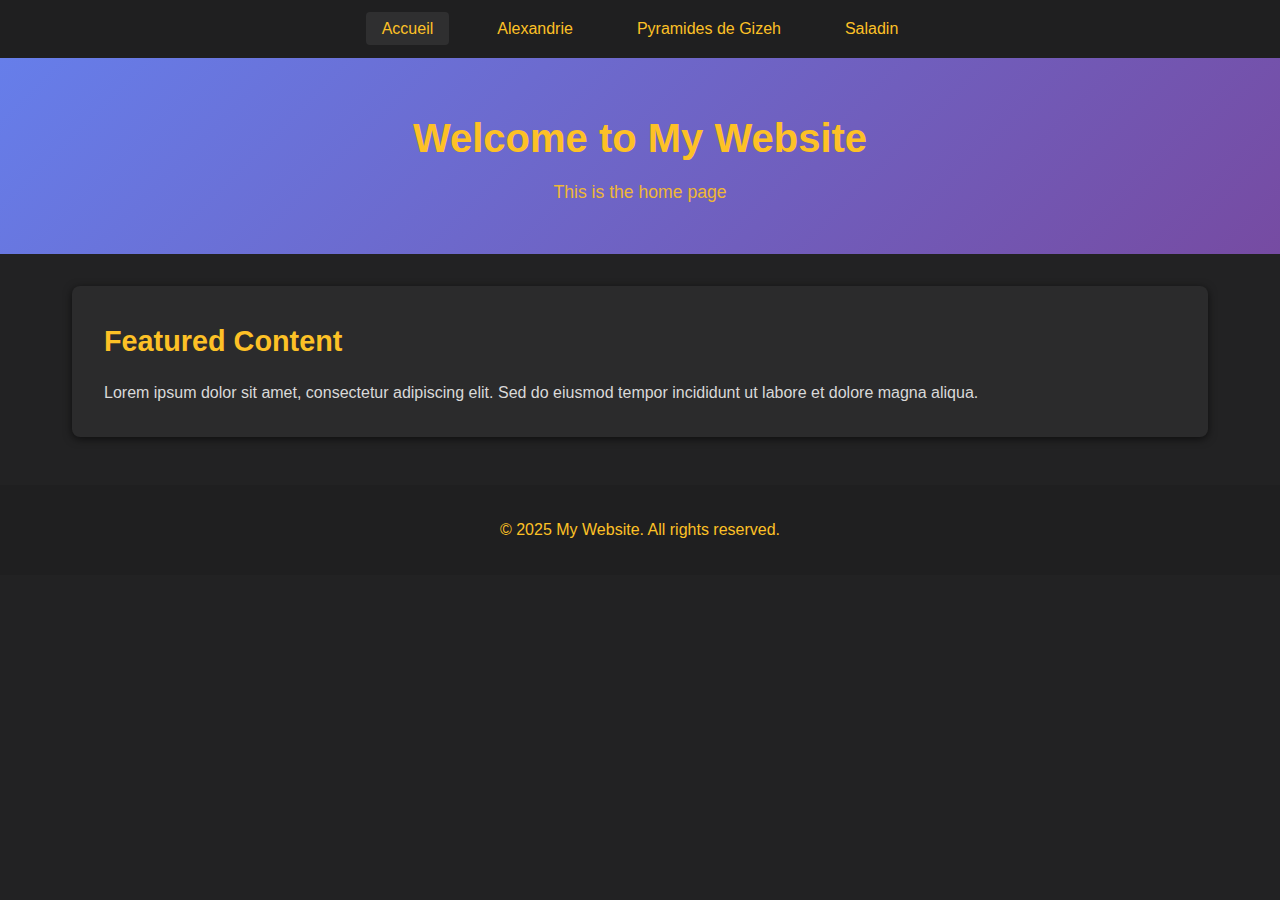
<file: recueil_des_besoins/index.html>
<!DOCTYPE html>
<html lang="en">
<head>
    <meta charset="UTF-8">
    <meta name="viewport" content="width=device-width, initial-scale=1.0">
    <title>Home - My Website</title>
    <link rel="stylesheet" href="styles.css">
</head>
<body>
    <nav>
        <ul>
            <li><a href="index.html" class="active">Accueil</a></li>
            <li><a href="alexandrie.html">Alexandrie</a></li>
            <li><a href="gizeh.html">Pyramides de Gizeh</a></li>
            <li><a href="saladin.html">Saladin</a></li>
        </ul>
    </nav>

    <header>
        <h1>Welcome to My Website</h1>
        <p>This is the home page</p>
    </header>

    <main>
        <section>
            <h2>Featured Content</h2>
            <p>Lorem ipsum dolor sit amet, consectetur adipiscing elit. Sed do eiusmod tempor incididunt ut labore et dolore magna aliqua.</p>
        </section>
    </main>

    <footer>
        <p>&copy; 2025 My Website. All rights reserved.</p>
    </footer>
</body>
</html>
</file>
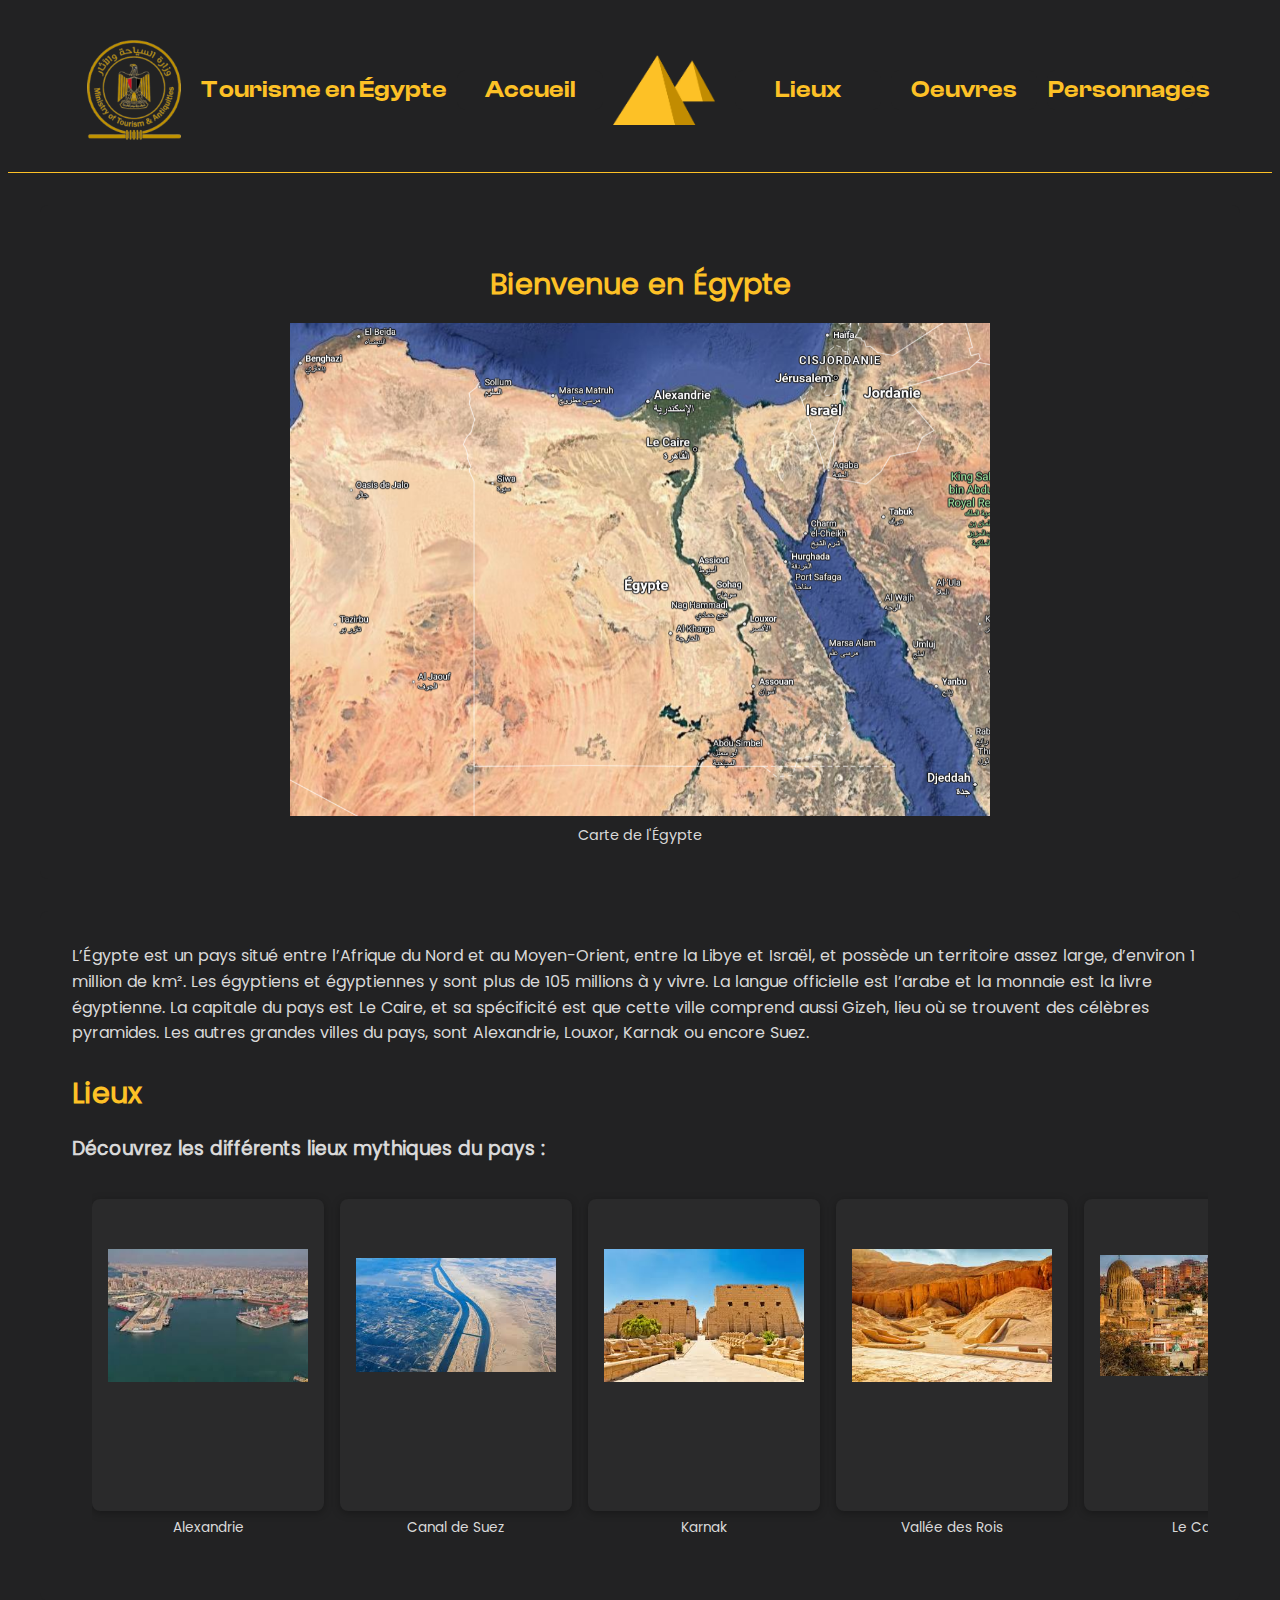
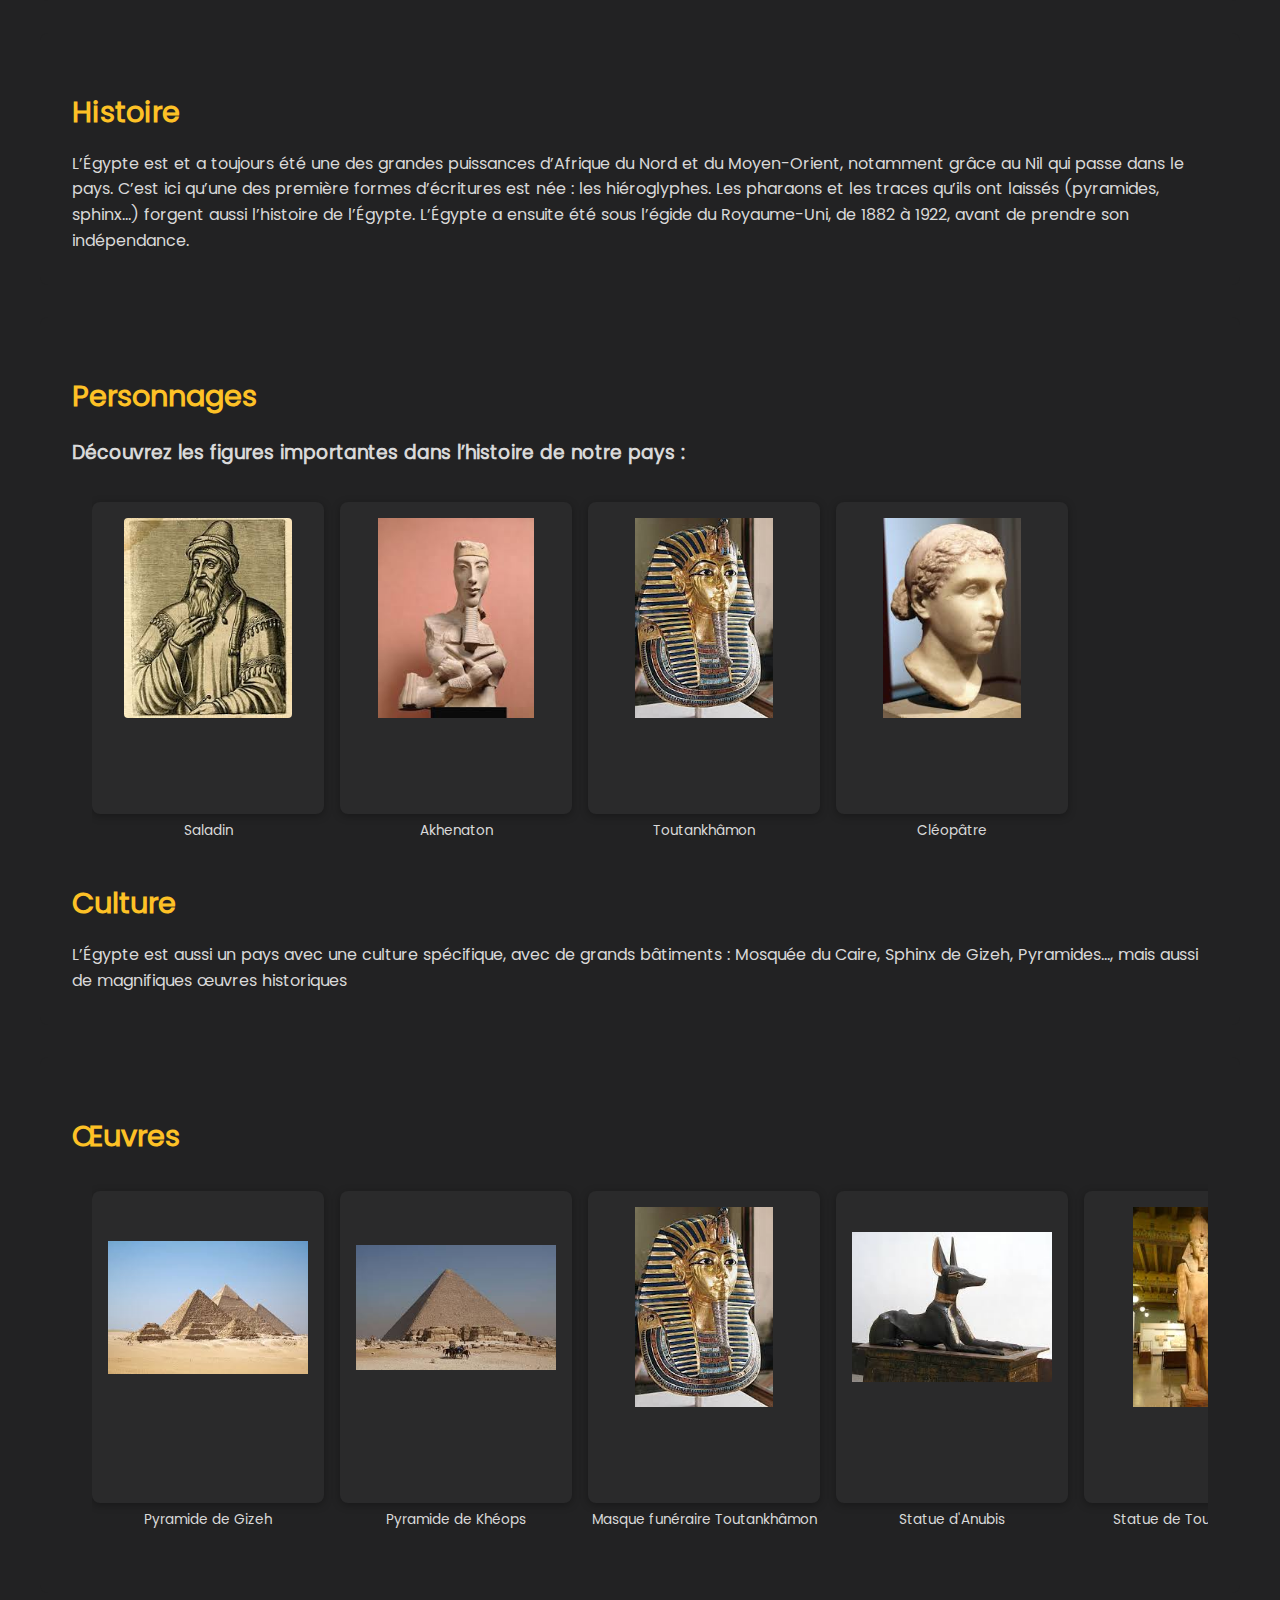
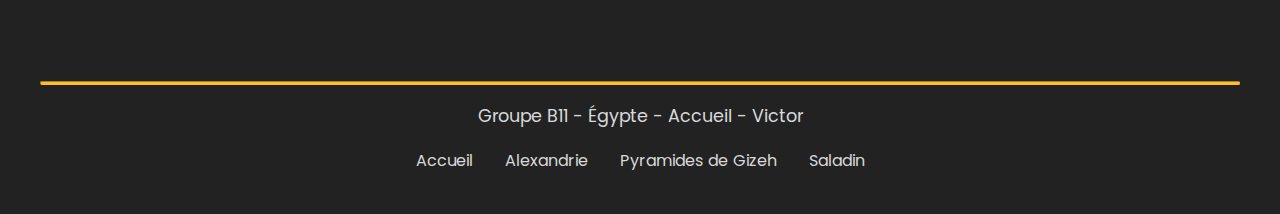
<file: BUT1/recueil_des_besoins/index.html>
<!DOCTYPE html>
<html lang="en">
<head>
    <meta charset="UTF-8">
    <meta name="viewport" content="width=device-width, initial-scale=1.0">
    <title>Tourisme en Égypte</title>
    <link rel="stylesheet" href="style.css">
    <link rel="icon" href="images/Flags-Egypt-Flag.ico" type="image/x-icon">
</head>
<body>
    <header>
        <nav>
            <ul>
                <img src="images/ministere.png">
                <li>Tourisme en Égypte</li>
                <li><a href="#">Accueil</a></li>
                <img src="/BUT1/recueil_des_besoins/images/pyramides.png">
                <li><a href="alexandrie.html">Lieux</a>
                    <ul>
                        <li><a href="alexandrie.html">Alexandrie</a></li>
                    </ul>
                </li>
                <li><a href="#">Oeuvres</a>
                    <ul>
                        <li><a href="gizeh.html">Pyramides de Gizeh</a></li>
                    </ul>
                </li>
                <li><a href="#">Personnages</a>
                    <ul>
                        <li><a href="saladin.html">Saladin</a></li>
                    </ul>
                </li>
            </ul>
        </nav>
    </header> 

    <main>
        <section id="index">
            <h2>Bienvenue en Égypte</h2>
            <figure>
                <img src="images/carteegypte.png" alt="Image de l'Égypte" height="300px" width="400px">
                <figcaption>Carte de l'Égypte</figcaption>
            </figure>
        </section>

        <section id="lieux">
            L’Égypte est un pays situé entre l’Afrique du Nord et au Moyen-Orient, entre la Libye et Israël, et possède un territoire assez large, d’environ 1 million de km². Les égyptiens et égyptiennes y sont plus de 105 millions à y vivre. La langue officielle est l’arabe et la monnaie est la livre égyptienne. 
            La capitale du pays est Le Caire, et sa spécificité est que cette ville comprend aussi Gizeh, lieu où se trouvent des célèbres pyramides. Les autres grandes villes du pays, sont Alexandrie, Louxor, Karnak ou encore Suez.  
            <h2>Lieux</h2>
            <h3>Découvrez les différents lieux mythiques du pays : </h3>
            <ul>
                <li>
                    <figure><a href="alexandrie.html"><img src="images/port.jpg"></a></figure>
                    <figcaption>Alexandrie</figcaption>
                </li>
                <li>
                    <figure><img src="images/canalsuez.jpeg"></figure>
                    <figcaption>Canal de Suez</figcaption>
                </li>
                <li>
                    <figure><img src="images/karnak.jpeg"></figure>
                    <figcaption>Karnak</figcaption>
                </li>
                <li>
                    <figure><img src="images/valleerois.jpeg"></figure>
                    <figcaption>Vallée des Rois</figcaption>
                </li>
                <li>
                    <figure><img src="images/lecaire.jpeg"></figure>
                    <figcaption>Le Caire</figcaption>
                </li>
                <li>
                    <figure><img src="images/louxor.jpeg"></figure>
                    <figcaption>Louxor</figcaption>
                </li>
                <li>
                    <figure><img src="images/sinai.jpeg"></figure>
                    <figcaption>Le mont Sinaï</figcaption>
                </li>
                <li>
                    <figure><img src="images/abousimbel.jpeg"></figure>
                    <figcaption>Abou Simbel</figcaption>
                </li>
                <li>
                    <figure><img src="images/mosqueeali.jpeg"></figure>
                    <figcaption>Mosquée Mohammed Ali</figcaption>
                </li>
                <li>
                    <figure><img src="images/nil.jpeg"></figure>
                    <figcaption>Nil</figcaption>
                </li>
            </ul>
        </section>

        <section id="histoire">
        <h2>Histoire</h2>
        L’Égypte est et a toujours été une des grandes puissances d’Afrique du Nord et du Moyen-Orient, notamment grâce au Nil qui passe dans le pays. C’est ici qu’une des première formes d’écritures est née : les hiéroglyphes. Les pharaons et les traces qu’ils ont laissés (pyramides, sphinx...) forgent aussi l’histoire de l’Égypte. 
        L’Égypte a ensuite été sous l’égide du Royaume-Uni, de 1882 à 1922, avant de prendre son indépendance. 
        </section>

        <section id="personnages">
            <h2>Personnages</h2>
            <h3>Découvrez les figures importantes dans l’histoire de notre pays : </h3>
            <ul>
                <li>
                    <figure><a href="saladin.html"><img src="images/saladin.jpg"></a></figure>
                    <figcaption>Saladin</figcaption>
                </li>
                <li>
                    <figure><img src="images/akhenaton.jpeg"></figure>
                    <figcaption>Akhenaton</figcaption>
                </li>
                <li>
                    <figure><img src="images/masquetoutankhamon.jpeg"></figure>
                    <figcaption>Toutankhâmon</figcaption>
                </li>
                <li>
                    <figure><img src="images/cleopatre.jpeg"></figure>
                    <figcaption>Cléopâtre</figcaption>
                </li>
            </ul>
            <h2>Culture</h2>
            L’Égypte est aussi un pays avec une culture spécifique, avec de grands bâtiments : Mosquée du Caire, Sphinx de Gizeh, Pyramides..., mais aussi de magnifiques œuvres historiques 
        </section>
        
        <section id="oeuvres">
            <h2>Œuvres</h2> 
            <ul>
                <li>
                    <figure><a href="gizeh.html"><img src="images/gizeh.jpeg"></a></figure>
                    <figcaption>Pyramide de Gizeh</figcaption>
                </li>
                <li>
                    <figure><img src="images/kheops.jpeg"></figure>
                    <figcaption>Pyramide de Khéops</figcaption>
                </li>
                <li>
                    <figure><img src="images/masquetoutankhamon.jpeg"></figure>
                    <figcaption>Masque funéraire Toutankhâmon</figcaption>
                </li>
                <li>
                    <figure><img src="images/anubis.jpeg"></figure>
                    <figcaption>Statue d'Anubis</figcaption>
                </li>
                <li>
                    <figure><img src="images/statuetoutankhamon.jpeg"></figure>
                    <figcaption>Statue de Toutankhâmon</figcaption>
                </li>
                <li>
                    <figure><img src="images/filmtoutankhamon.jpeg"></figure>
                    <figcaption>La malédiction de Toutankhâmon</figcaption>
                </li>
                <li>
                    <figure><img src="images/nefertiti.jpeg"></figure>
                    <figcaption>Le buste de Néfertiti</figcaption>
                </li>
                <li>
                    <figure><img src="images/akhenaton.jpeg"></figure>
                    <figcaption>Le buste d'Akhenaton</figcaption>
                </li>
                <li>
                    <figure><img src="images/sarcoramses.jpeg"></figure>
                    <figcaption>Sarcophage Ramsès II (Louvre)</figcaption>
                </li>
                <li>
                    <figure><img src="images/saladinarmure.jpeg"></figure>
                    <figcaption>Cimeterre de Saladin et armure crocodile</figcaption>
                </li>
            </ul>
        </section>
    </main>

    <footer>
        <hr>
        <p>Groupe B11 - Égypte - Accueil - Victor</p>
        <ul>
            <li><a href="index.html" class="active">Accueil</a></li>
            <li><a href="alexandrie.html">Alexandrie</a></li>
            <li><a href="gizeh.html">Pyramides de Gizeh</a></li>
            <li><a href="saladin.html">Saladin</a></li>
        </ul>
    </footer>
</body>
</html>
</file>
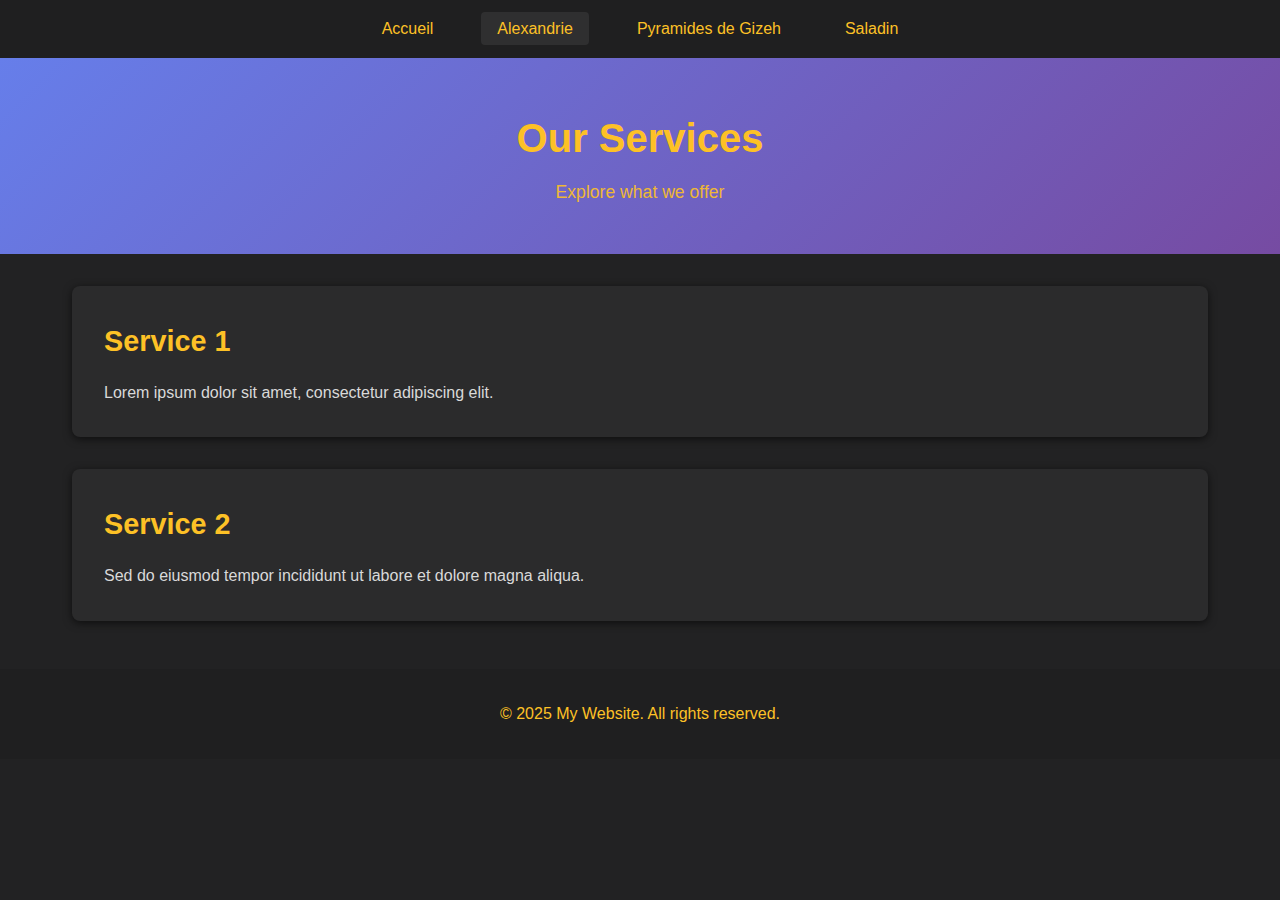
<file: recueil_des_besoins/alexandrie.html>
<!DOCTYPE html>
<html lang="en">
<head>
    <meta charset="UTF-8">
    <meta name="viewport" content="width=device-width, initial-scale=1.0">
    <title>Services - My Website</title>
    <link rel="stylesheet" href="styles.css">
</head>
<body>
    <nav>
        <ul>
            <li><a href="index.html">Accueil</a></li>
            <li><a href="alexandrie.html" class="active">Alexandrie</a></li>
            <li><a href="gizeh.html">Pyramides de Gizeh</a></li>
            <li><a href="saladin.html">Saladin</a></li>
        </ul>
    </nav>

    <header>
        <h1>Our Services</h1>
        <p>Explore what we offer</p>
    </header>

    <main>
        <section>
            <h2>Service 1</h2>
            <p>Lorem ipsum dolor sit amet, consectetur adipiscing elit.</p>
        </section>
        <section>
            <h2>Service 2</h2>
            <p>Sed do eiusmod tempor incididunt ut labore et dolore magna aliqua.</p>
        </section>
    </main>

    <footer>
        <p>&copy; 2025 My Website. All rights reserved.</p>
    </footer>
</body>
</html>
</file>
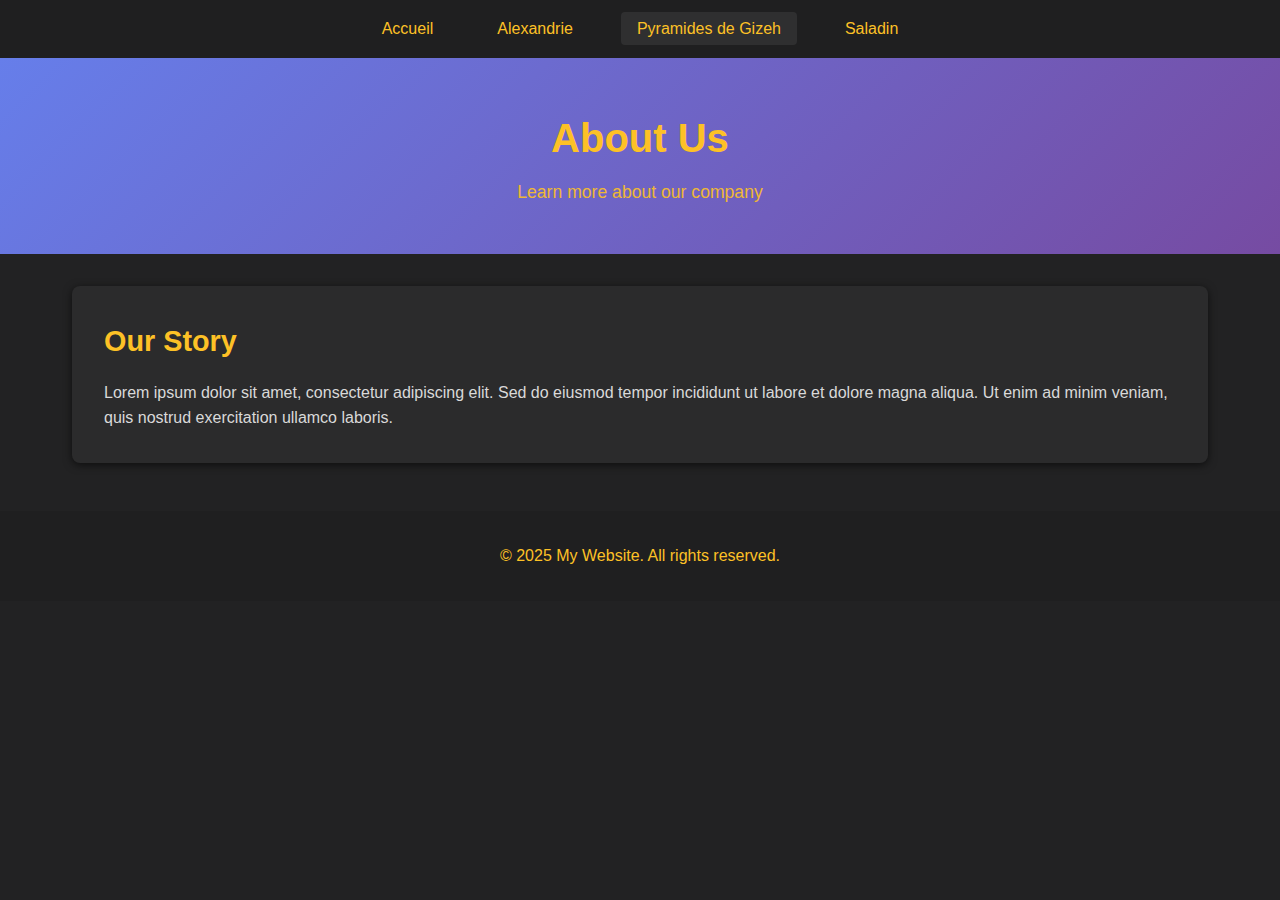
<file: recueil_des_besoins/gizeh.html>
<!DOCTYPE html>
<html lang="en">
<head>
    <meta charset="UTF-8">
    <meta name="viewport" content="width=device-width, initial-scale=1.0">
    <title>About - My Website</title>
    <link rel="stylesheet" href="styles.css">
</head>
<body>
    <nav>
        <ul>
            <li><a href="index.html">Accueil</a></li>
            <li><a href="alexandrie.html">Alexandrie</a></li>
            <li><a href="gizeh.html" class="active">Pyramides de Gizeh</a></li>
            <li><a href="saladin.html">Saladin</a></li>
        </ul>
    </nav>

    <header>
        <h1>About Us</h1>
        <p>Learn more about our company</p>
    </header>

    <main>
        <section>
            <h2>Our Story</h2>
            <p>Lorem ipsum dolor sit amet, consectetur adipiscing elit. Sed do eiusmod tempor incididunt ut labore et dolore magna aliqua. Ut enim ad minim veniam, quis nostrud exercitation ullamco laboris.</p>
        </section>
    </main>

    <footer>
        <p>&copy; 2025 My Website. All rights reserved.</p>
    </footer>
</body>
</html>
</file>
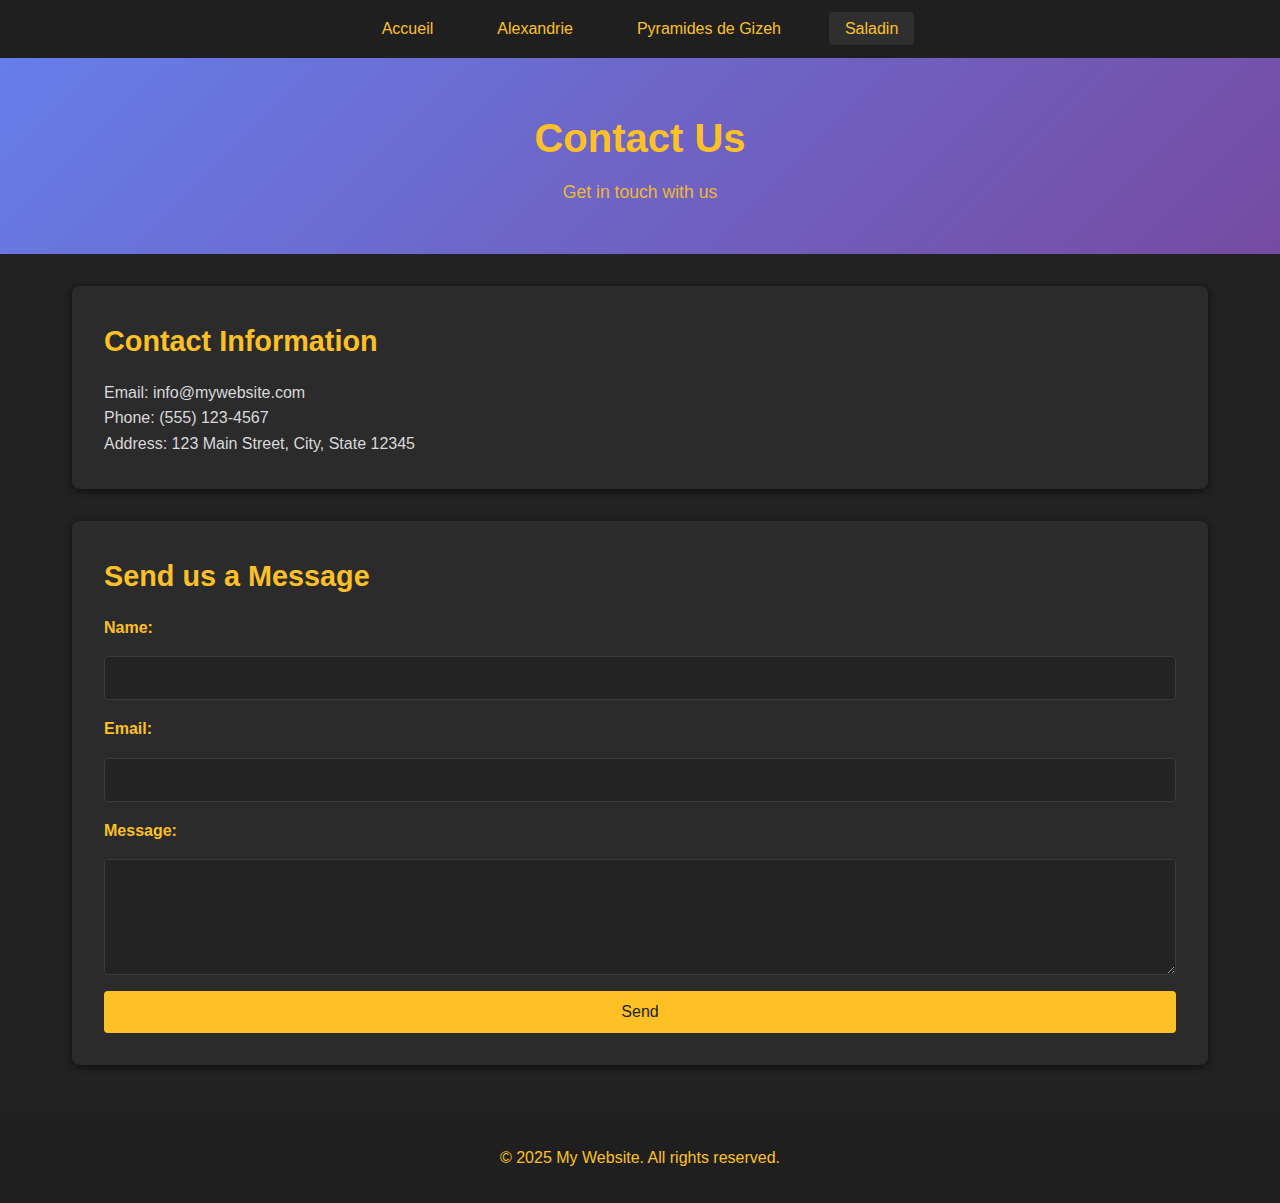
<file: recueil_des_besoins/saladin.html>
<!DOCTYPE html>
<html lang="en">
<head>
    <meta charset="UTF-8">
    <meta name="viewport" content="width=device-width, initial-scale=1.0">
    <title>Contact - My Website</title>
    <link rel="stylesheet" href="styles.css">
</head>
<body>
    <nav>
        <ul>
            <li><a href="index.html">Accueil</a></li>
            <li><a href="alexandrie.html">Alexandrie</a></li>
            <li><a href="gizeh.html">Pyramides de Gizeh</a></li>
            <li><a href="saladin.html" class="active">Saladin</a></li>
        </ul>
    </nav>

    <header>
        <h1>Contact Us</h1>
        <p>Get in touch with us</p>
    </header>

    <main>
        <section>
            <h2>Contact Information</h2>
            <p>Email: info@mywebsite.com</p>
            <p>Phone: (555) 123-4567</p>
            <p>Address: 123 Main Street, City, State 12345</p>
        </section>
        <section>
            <h2>Send us a Message</h2>
            <form>
                <label for="name">Name:</label>
                <input type="text" id="name" name="name" required>
                
                <label for="email">Email:</label>
                <input type="email" id="email" name="email" required>
                
                <label for="message">Message:</label>
                <textarea id="message" name="message" rows="5" required></textarea>
                
                <button type="submit">Send</button>
            </form>
        </section>
    </main>

    <footer>
        <p>&copy; 2025 My Website. All rights reserved.</p>
    </footer>
</body>
</html>
</file>
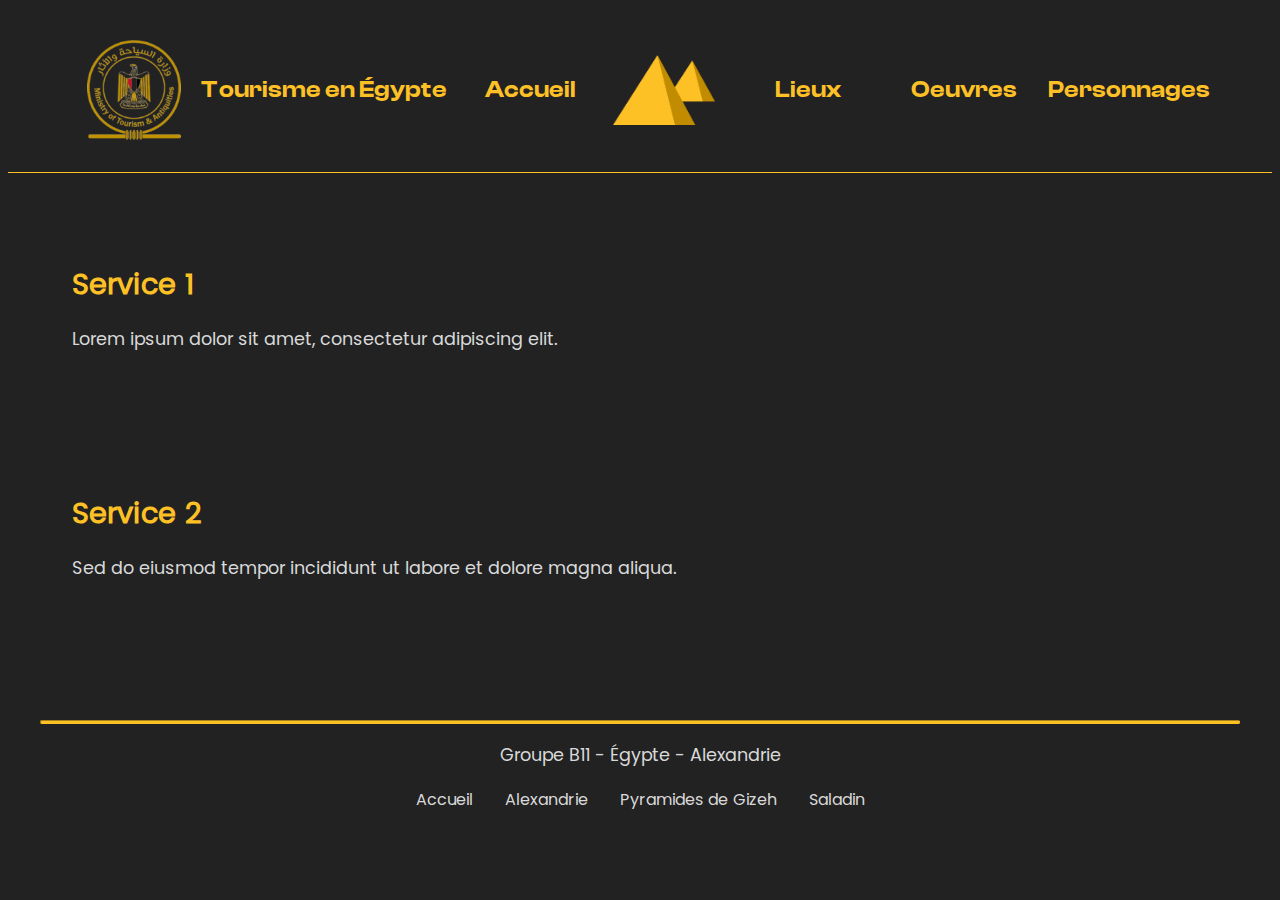
<file: BUT1/recueil_des_besoins/alexandrie.html>
<!DOCTYPE html>
<html lang="en">
<head>
    <meta charset="UTF-8">
    <meta name="viewport" content="width=device-width, initial-scale=1.0">
    <title>Services - My Website</title>
    <link rel="stylesheet" href="style.css">
</head>
<body>
    <header>
        <nav>
            <ul>
                <img src="images/ministere.png">
                <li>Tourisme en Égypte</li>
                <li><a href="index.html">Accueil</a></li>
                <img src="/BUT1/recueil_des_besoins/images/pyramides.png">
                <li><a href="alexandrie.html">Lieux</a>
                    <ul>
                        <li><a href="alexandrie.html">Alexandrie</a></li>
                    </ul>
                </li>
                <li><a href="#">Oeuvres</a>
                    <ul>
                        <li><a href="gizeh.html">Pyramides de Gizeh</a></li>
                    </ul>
                </li>
                <li><a href="#">Personnages</a>
                    <ul>
                        <li><a href="saladin.html">Saladin</a></li>
                    </ul>
                </li>
            </ul>
        </nav>
    </header>

    <main>
        <section>
            <h2>Service 1</h2>
            <p>Lorem ipsum dolor sit amet, consectetur adipiscing elit.</p>
        </section>
        <section>
            <h2>Service 2</h2>
            <p>Sed do eiusmod tempor incididunt ut labore et dolore magna aliqua.</p>
        </section>
    </main>

    <footer>
        <hr>
        <p>Groupe B11 - Égypte - Alexandrie</p>
        <ul>
            <li><a href="index.html" class="active">Accueil</a></li>
            <li><a href="alexandrie.html">Alexandrie</a></li>
            <li><a href="gizeh.html">Pyramides de Gizeh</a></li>
            <li><a href="saladin.html">Saladin</a></li>
        </ul>
    </footer>
</body>
</html>
</file>
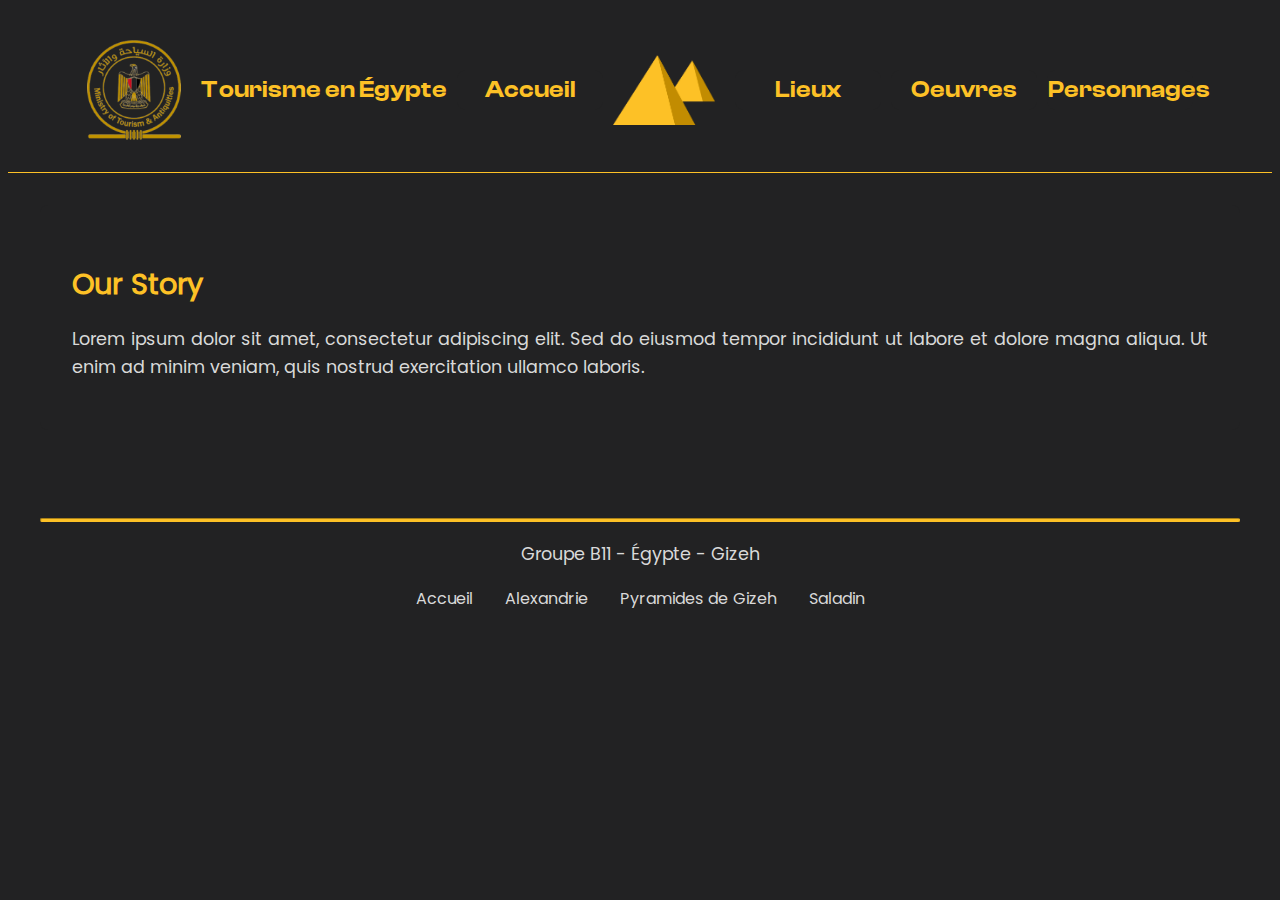
<file: BUT1/recueil_des_besoins/gizeh.html>
<!DOCTYPE html>
<html lang="en">

<head>
    <meta charset="UTF-8">
    <meta name="viewport" content="width=device-width, initial-scale=1.0">
    <title>Egypte - Oeuvres - gizeh</title>
    <link rel="stylesheet" href="style.css">
    <link rel="icon" href="images/Flags-Egypt-Flag.ico" type="image/x-icon">
</head>

<body>
    <header>
        <nav>
            <ul>
                <img src="images/ministere.png">
                <li>Tourisme en Égypte</li>
                <li><a href="index.html">Accueil</a></li>
                <img src="/BUT1/recueil_des_besoins/images/pyramides.png">
                <li><a href="alexandrie.html">Lieux</a>
                    <ul>
                        <li><a href="alexandrie.html">Alexandrie</a></li>
                    </ul>
                </li>
                <li><a href="#">Oeuvres</a>
                    <ul>
                        <li><a href="gizeh.html">Pyramides de Gizeh</a></li>
                    </ul>
                </li>
                <li><a href="#">Personnages</a>
                    <ul>
                        <li><a href="saladin.html">Saladin</a></li>
                    </ul>
                </li>
            </ul>
        </nav>
    </header>

    <main>
        <section>
            <h2>Our Story</h2>
            <p>Lorem ipsum dolor sit amet, consectetur adipiscing elit. Sed do eiusmod tempor incididunt ut labore et
                dolore magna aliqua. Ut enim ad minim veniam, quis nostrud exercitation ullamco laboris.</p>
        </section>
    </main>

    <footer>
        <hr>
        <p>Groupe B11 - Égypte - Gizeh</p>
        <ul>
            <li><a href="index.html">Accueil</a></li>
            <li><a href="alexandrie.html">Alexandrie</a></li>
            <li><a href="gizeh.html">Pyramides de Gizeh</a></li>
            <li><a href="saladin.html">Saladin</a></li>
        </ul>
    </footer>
</body>

</html>
</file>
<file: recueil_des_besoins/styles.css>
* {
    margin: 0;
    padding: 0;
    box-sizing: border-box;
}

body {
    font-family: 'Segoe UI', Tahoma, Geneva, Verdana, sans-serif;
    line-height: 1.6;
    color: #d9d9d9;
    background-color: #222223;
}

nav {
    background-color: #1f1f20;
    padding: 1rem 0;
    position: sticky;
    top: 0;
    z-index: 100;
}

nav ul {
    list-style: none;
    display: flex;
    justify-content: center;
    gap: 2rem;
}

nav a {
    color: #fdc126;
    text-decoration: none;
    padding: 0.5rem 1rem;
    transition: background-color 0.3s ease;
}

nav a:hover,
nav a.active {
    background-color: #2f2f30;
    border-radius: 4px;
}

header {
    background: linear-gradient(135deg, #667eea 0%, #764ba2 100%);
    color: #fdc126;
    padding: 3rem 2rem;
    text-align: center;
}

header h1 {
    font-size: 2.5rem;
    margin-bottom: 0.5rem;
}

header p {
    font-size: 1.1rem;
    opacity: 0.9;
}

main {
    max-width: 1200px;
    margin: 2rem auto;
    padding: 0 2rem;
}

section {
    background-color: #2b2b2c;
    padding: 2rem;
    margin-bottom: 2rem;
    border-radius: 8px;
    box-shadow: 0 2px 8px rgba(0, 0, 0, 0.6);
}

section h2 {
    color: #fdc126;
    margin-bottom: 1rem;
    font-size: 1.8rem;
}

form {
    display: flex;
    flex-direction: column;
    gap: 1rem;
}

label {
    font-weight: bold;
    color: #fdc126;
}

input,
textarea {
    padding: 0.75rem;
    border: 1px solid #3a3a3b;
    border-radius: 4px;
    font-family: inherit;
    font-size: 1rem;
    background-color: #232324;
    color: #d9d9d9;
}

input:focus,
textarea:focus {
    outline: none;
    border-color: #fdc126;
    box-shadow: 0 0 6px rgba(253, 193, 38, 0.18);
}

button {
    padding: 0.75rem 2rem;
    background-color: #fdc126;
    color: #222223;
    border: none;
    border-radius: 4px;
    font-size: 1rem;
    cursor: pointer;
    transition: background-color 0.2s ease, transform 0.08s ease;
}

button:hover {
    background-color: #e0b118;
    transform: translateY(-1px);
}

footer {
    background-color: #1f1f20;
    color: #fdc126;
    text-align: center;
    padding: 2rem;
    margin-top: 3rem;
}

/* Responsive Design */
@media (max-width: 768px) {
    nav ul {
        flex-wrap: wrap;
        gap: 0.5rem;
    }

    header h1 {
        font-size: 2rem;
    }

    main {
        padding: 0 1rem;
    }

    section {
        padding: 1.5rem;
    }
}
</file>
<file: BUT1/recueil_des_besoins/style.css>
@font-face {
    font-family: 'Clash Display';
    src: url('fonts/CLASHDISPLAY-SEMIBOLD.TTF') format('truetype');
}

@font-face {
    font-family: 'Poppins';
    src: url('fonts/Poppins-Regular.ttf') format('truetype');
}

body {
    font-family: 'Poppins', Arial, sans-serif;
    line-height: 1.6;
    color: #d9d9d9;
    background-color: #222223;
}

html {
    scroll-behavior: smooth;
    scroll-padding-top: 6em;
}

/*==================================================
  ===================== Header =====================
  ==================================================*/


header nav {
    background-color: #222223;
    padding: 1rem 0;
}

header>nav {
    position: sticky;
    top: 0;
    z-index: 1000;
}

header nav img {
    height: 40px;
    vertical-align: middle;
    margin-right: 10px;
}

header nav ul {
    list-style: none;
    display: flex;
    justify-content: center;
    align-items: center;
    gap: 10px;
    padding: 0;
    margin: 0;
}

header nav li {
    list-style-type: none;
    text-align: center;
    position: relative;
    margin: 0;
}

header nav a {
    display: block;
    width: 6em;
    border: 1px solid #222223;
    color: #fdc126;
    background-color: #222223;
    text-decoration: none;
    border-radius: 8px;
}

header nav a:hover {
    color: #fdc126;
    background-color: #222223;
}

header nav li ul {
    display: none;
    position: absolute;
    top: 100%;
    left: 0;
    padding: 0.3em 0.5em;
    width: auto;
    text-align: center;
    box-sizing: border-box;
}

header nav li ul a {
    font-size: 0.5em;
    width: 7em;
    text-align: center;
    padding: 0.4em 0.6em;
    border-color: #fdc126;
    line-height: 25px;
}

nav li:hover>ul {
    display: block;
}

header {
    background: #222223;
    color: #fdc126;
    padding: 1em 1em;
    text-align: center;
    border-bottom: 1px solid #fdc126;
    position: sticky;
    top: 0;
}

header li {
    font-family: "Clash Display";
    font-size: 1.5em;
    margin-bottom: 0.5rem;
    align-self: center;
    justify-content: center;
}

header img:first-child {
    height: 100px;
}

header img:nth-child(4) {
    height: 70px;
}

header li a:hover {
    text-decoration: underline;
}

header p {
    font-size: 1.1rem;
}

/*================================================
  ===================== Main =====================
  ================================================*/

main {
    max-width: 1200px;
    margin: 2rem auto;
    padding: 0 2rem;
}

main nav {
    padding: 1em;
    background-color: #222223;
    margin: 1em;
    border-radius: 8px;
    display: flex;
    justify-content: center;
}

main nav ul {
    list-style: none;
    display: flex;
    justify-content: center;
    flex-wrap: wrap;
    align-items: center;
    gap: 10px;
    padding: 0;
    margin: 0;
}

main nav li {
    list-style-type: none;
    text-align: center;
    position: static;
    margin: 0;
    padding: 0.5em;
}

main nav li a:link,
main nav li a:visited {
    display: block;
    width: 10em;
    height: 5em;
    border: 1px solid #fdc126;
    border-radius: 8px;
    color: #fdc126;
    background-color: #222223;
    text-decoration: none;
    padding: 0.5em 1em;
}

main nav li a:hover {
    background-color: #fdc126;
    color: #222223;
    border-radius: 8px;
    text-decoration: none;
}

figure {
    text-align: center;
}

h1 {
    font-family: "Poppins", sans-serif;
    text-align: center;
    color: #d9d9d9;
}

main>div {
    display: flex;
    flex-direction: row;
    flex-wrap: nowrap;
}

main>div ul {
    display: flex;
    flex-direction: row;
    flex-wrap: wrap;
}

p {
    font-size: 1.1em;
}

div p {
    text-align: center;
    color: #d9d9d9;
}

section {
    background-color: #222223;
    padding: 2rem;
    margin-bottom: 2rem;
    border-radius: 8px;
    box-shadow: 1 1 10px rgba(0, 0, 0, 0.5);
}

section>nav {
    position: static;
}

section>div {
    display: flex;
    flex-direction: row;
    flex-wrap: wrap;
    align-items: flex-start;
    gap: 2rem;
}

section>div>figure {
    flex: 0 0 auto;
    margin: 0;
}

section>div>div {
    display: flex;
    flex-direction: column;
    flex-wrap: wrap;
    justify-content: flex-start;
    flex: 1;
    min-width: 300px;
}

#intro p {
    text-align: center;
    margin-bottom: 2rem;
}

#description img,
#realisation img, 
#outil img,
#philosophie img,
#rivalite img,
#mausolee img,
#vueParArabe img,
#croisade img,
#histoireA img,
#moderneA img,
#phareA img,
#portA img,
#museeA img,
#jardinsA img,
#catacombesA img,
#histoire img,
#pyramides img,
#sphinx img,
#unesco img, 
#musee img {
    width: 400px;
    height: auto;
    border-radius: 8px;
}

#oeuvres ul,
#lieux ul,
#personnages ul {
    display: flex;
    flex-direction: row;
    overflow-x: auto;
    gap: 1rem;
    padding: 1rem 0;
    scroll-behavior: smooth;
}

#oeuvres ul li,
#lieux ul li,
#personnages ul li {
    flex: 0 0 auto;
}

#oeuvres figure,
#lieux figure,
#personnages figure {
    width: 200px;
    height: 280px;
    padding: 1rem;
    margin: 0;
    background-color: #2a2a2b;
    border-radius: 8px;
    display: flex;
    flex-direction: column;
    justify-content: space-between;
    align-items: center;
    box-shadow: 0 2px 8px rgba(0, 0, 0, 0.3);
}

#infos figure img,
#oeuvres figure img,
#lieux figure img,
#personnages figure img,
#creation figure img,
#histoire figure img,
#pyramides figure img,
#outils figure img,
#sphinx figure img,
#unesco figure img,
#musee figure img,
#histoireA figure img,
#moderneA figure img,
#phareA figure img,
#portA figure img,
#museeA figure img,
#jardinsA figure img{
    width: 100%;
    height: 200px;
    object-fit: contain;
    border-radius: 4px;
}

#infos figcaption,
#oeuvres figcaption,
#lieux figcaption,
#personnages figcaption,
#creation figcaption,
#histoire figcaption,
#pyramides figcaption,
#outils figcaption,
#sphinx figcaption,
#unesco figcaption,
#musee figcaption {
    font-size: 0.85em;
    text-align: center;
    margin-top: 0.5rem;
    line-height: 1.3;
}

#catacombesA figure {
    width: 200px;
    height: auto;
    border-radius: 8px;
    padding: 1em;
    display: flex;
    justify-content: space-between;
    gap: 1rem;
    flex-wrap: nowrap;
    flex-direction: row;
}

section figcaption {
    text-align: center;
    margin-top: 0.5rem;
    font-size: 0.9em;
    color: #d9d9d9;
}

section ul {
    list-style-type: none;
    margin-left: 20px;
}

section p {
    text-align: justify;
}

#index {
    display: flex;
    flex-direction: column;
    align-items: center;
}

#index figure {
    width: 700px;
    height: auto;
    margin: 0 auto;
}

#index h2 {
    text-align: center;
}

#index h2,
#lieux h2,
#histoire h2,
#personnages h2,
#oeuvres h2 {
    color: #fdc126;
}

section h2 {
    color: #d9d9d9;
    font-size: 1.8em;
    color: #fdc126;
    margin-bottom: 1rem;
    font-size: 1.8rem;
    scroll-margin-top: 6em;
}

section figure img {
    width: 100%;
    height: auto;
    display: block;

}


section[id] {
    scroll-margin-top: 4em;
}

aside {
    position: fixed;
    top: 0;
    right: 0;
    width: 200px;
}

aside ul {
    display: flex;
    flex-direction: row;
    list-style-type: none;
}

aside a {
    color: #fdc126;
    background-color: #222223;
}

aside a:hover {
    color: #d9d9d9;
    background-color: #222223;
}


hr {
    height: 2px;
    background-color: #fdc126;
    border-color: #fdc126;
    border-radius: 15px;
}

footer {
    background-color: #222223;
    color: #d9d9d9;
    text-align: center;
    padding: 2rem;
    margin-top: 3rem;
}

/*==================================================
  ===================== Footer =====================
  ==================================================*/

footer ul {
    list-style: none;
    color: #fdc126;
    display: flex;
    justify-content: center;
    gap: 2rem;
    padding: 0;
    margin: 1rem 0 0 0;
}

footer a:link,
footer a:visited {
    color: #d9d9d9;
    text-decoration: none;
}

footer a:hover,
footer a:active {
    text-decoration: underline;
}

/*==================================================
  =================== Media Query ==================
  ==================================================*/

@media screen and (max-width: 768px) and (min-width: 480px) {
    main {
        padding: 0 1rem;
    }

    main nav {
        margin: 0.5em;
        padding: 0.5em;
    }

    main nav ul {
        gap: 0.5rem;
    }

    main nav li {
        padding: 0.3em;
        flex: 1 1 45%;
        max-width: 45%;
    }

    main nav li a:link,
    main nav li a:visited {
        width: 100%;
        height: auto;
        min-height: 4em;
        padding: 0.5em;
        font-size: 0.9em;
    }

    #description img,
    #realisation img, 
    #outil img,
    #philosophie img,
    #rivalite img,
    #mausolee img,
    #vueParArabe img,
    #croisade img,
    #histoireA img,
    #moderneA img,
    #phareA img,
    #portA img,
    #museeA img,
    #jardinsA img,
    #catacombesA img,
    #histoire img,
    #pyramides img,
    #sphinx img,
    #unesco img, 
    #musee img {
        width: 100%;
        max-width: 350px;
    }

    aside {
        position: static;
        width: 100%;
        margin-top: 1rem;
    }

    aside ul {
        justify-content: center;
    }
}

/* Mobiles (480px et moins) */
@media screen and (max-width: 480px) {
    header{
        position: static;
    }

    header nav ul li {
        z-index: 1000;
    }

    header img:first-child {
        height: 80px;
    }

    header img:nth-child(4) {
        height: 50px;
    }

    main nav {
        margin: 0.5em 0;
        padding: 0.5em;
    }

    main nav ul {
        flex-direction: column;
        width: 100%;
    }

    main nav li {
        padding: 0.3em;
        width: 100%;
        max-width: 100%;
    }

    main nav li a:link,
    main nav li a:visited {
        width: 100%;
        height: auto;
        min-height: 3.5em;
        padding: 0.8em 0.5em;
        font-size: 0.85em;
    }

    main>div,
    section>div {
        flex-direction: column;
        align-items: center;
    }

    section>div>figure,
    section>div>div {
        width: 100%;
        max-width: 400px;
    }

    #description img,
    #realisation img, 
    #outil img,
    #philosophie img,
    #rivalite img,
    #mausolee img,
    #vueParArabe img,
    #croisade img,
    #histoireA img,
    #moderneA img,
    #phareA img,
    #portA img,
    #museeA img,
    #jardinsA img,
    #catacombesA img,
    #histoire img,
    #pyramides img,
    #sphinx img,
    #unesco img, 
    #musee img {
        width: 100%;
        max-width: 300px;
    }

    #oeuvres figure,
    #lieux figure,
    #personnages figure {
        width: 150px;
        height: 220px;
    }
}
</file>
